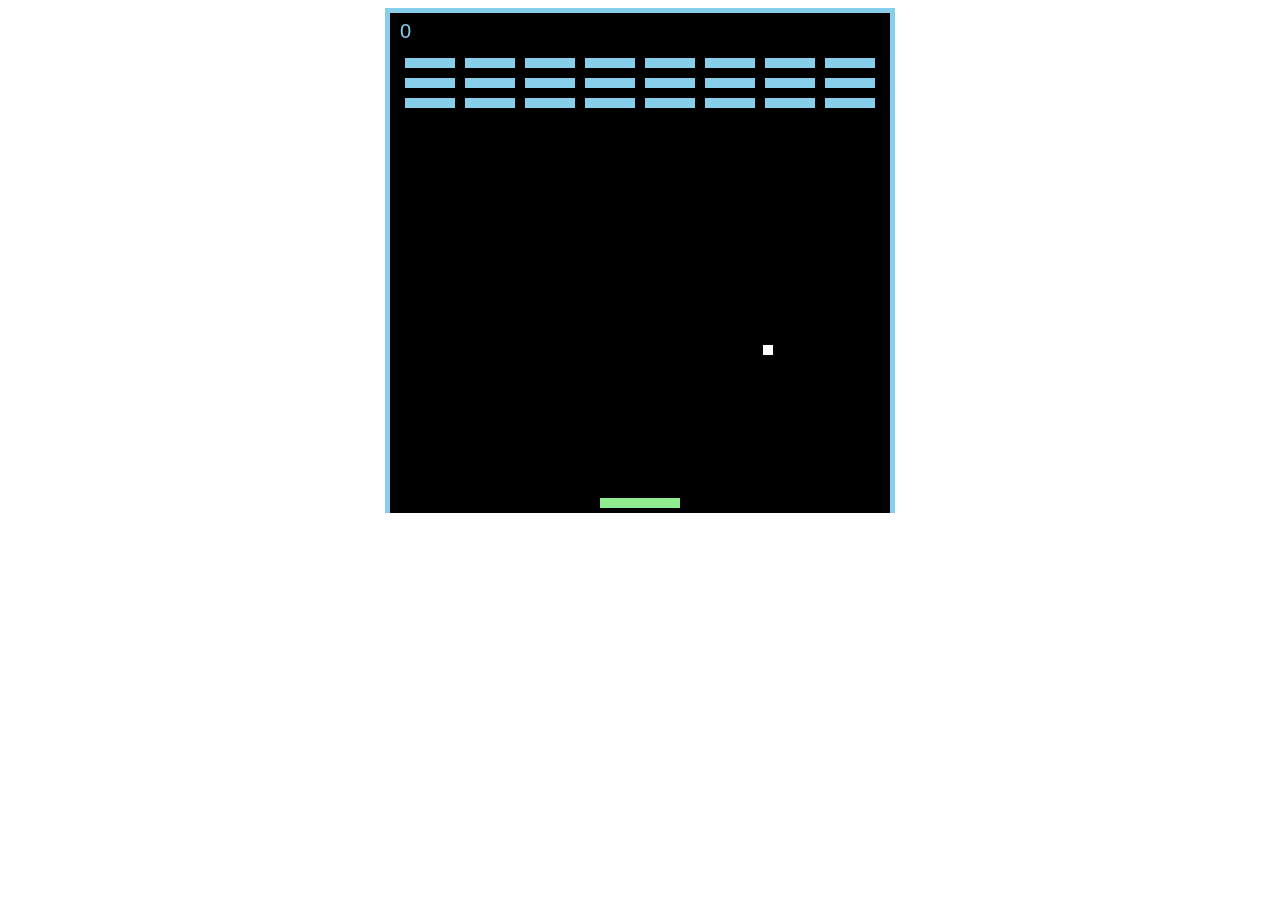
<file: breakeout/index.html>
<!DOCTYPE html>
<html lang="en">
<head>
    <meta charset="UTF-8">
    <meta name="viewport" content="width=device-width, initial-scale=1.0"> 
    <title>Breakout</title>
    <link rel="stylesheet" href="style.css">
    <script src="main.js"></script>
</head>
<body>
    <canvas id="board">

    </canvas>
</body>
</html>
</file>
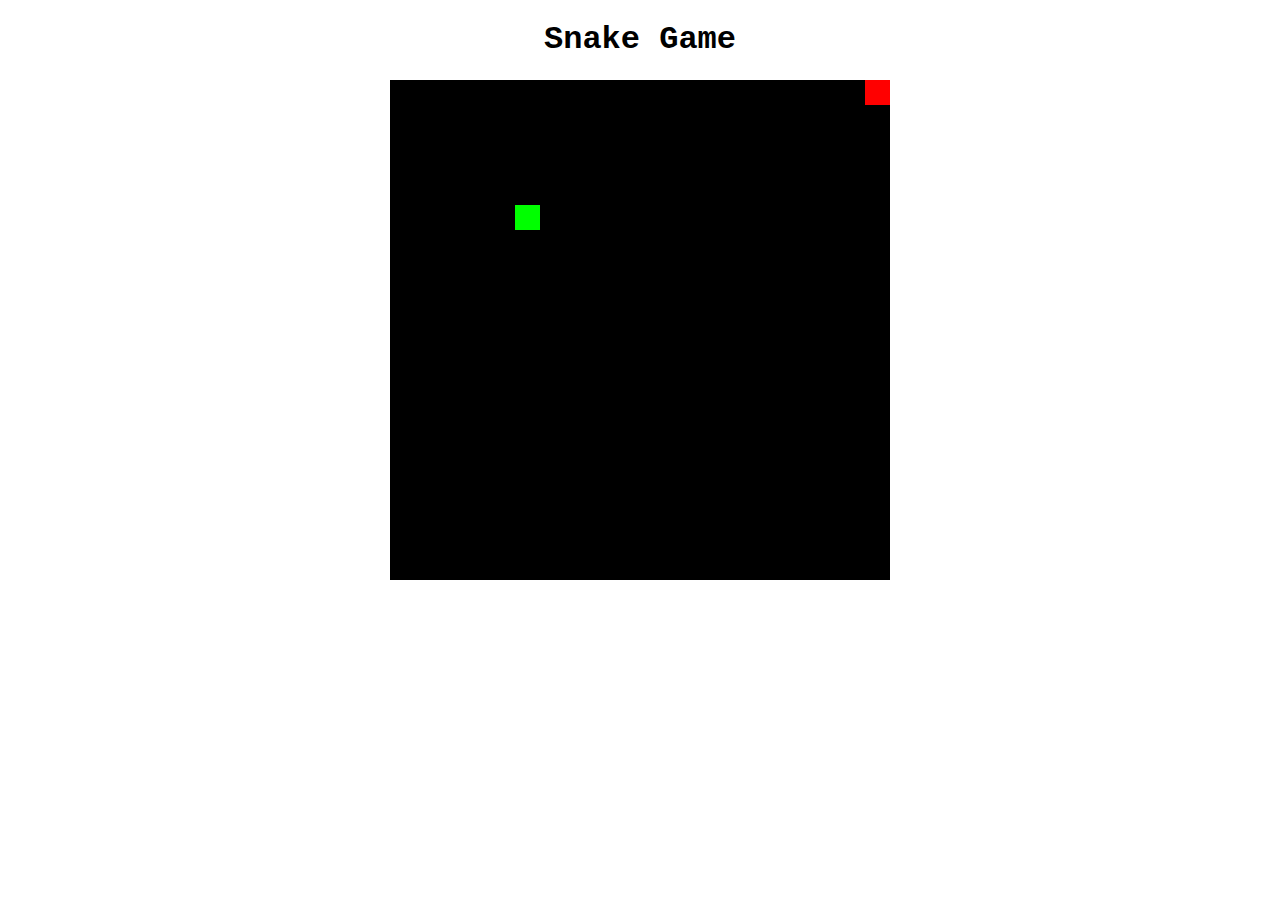
<file: snake/index.html>
<!DOCTYPE html>
<html lang="en">
<head>
    <meta charset="UTF-8">
    <meta name="viewport" content="width=device-width, initial-scale=1.0"> 
    <title>Snake Game</title>
    <link rel="stylesheet" href="style.css">
</head>

<body>
    <h1>Snake Game</h1>
    <canvas id="board"></canvas>

<script src="main.js"></script>
</body>

</html>
</file>
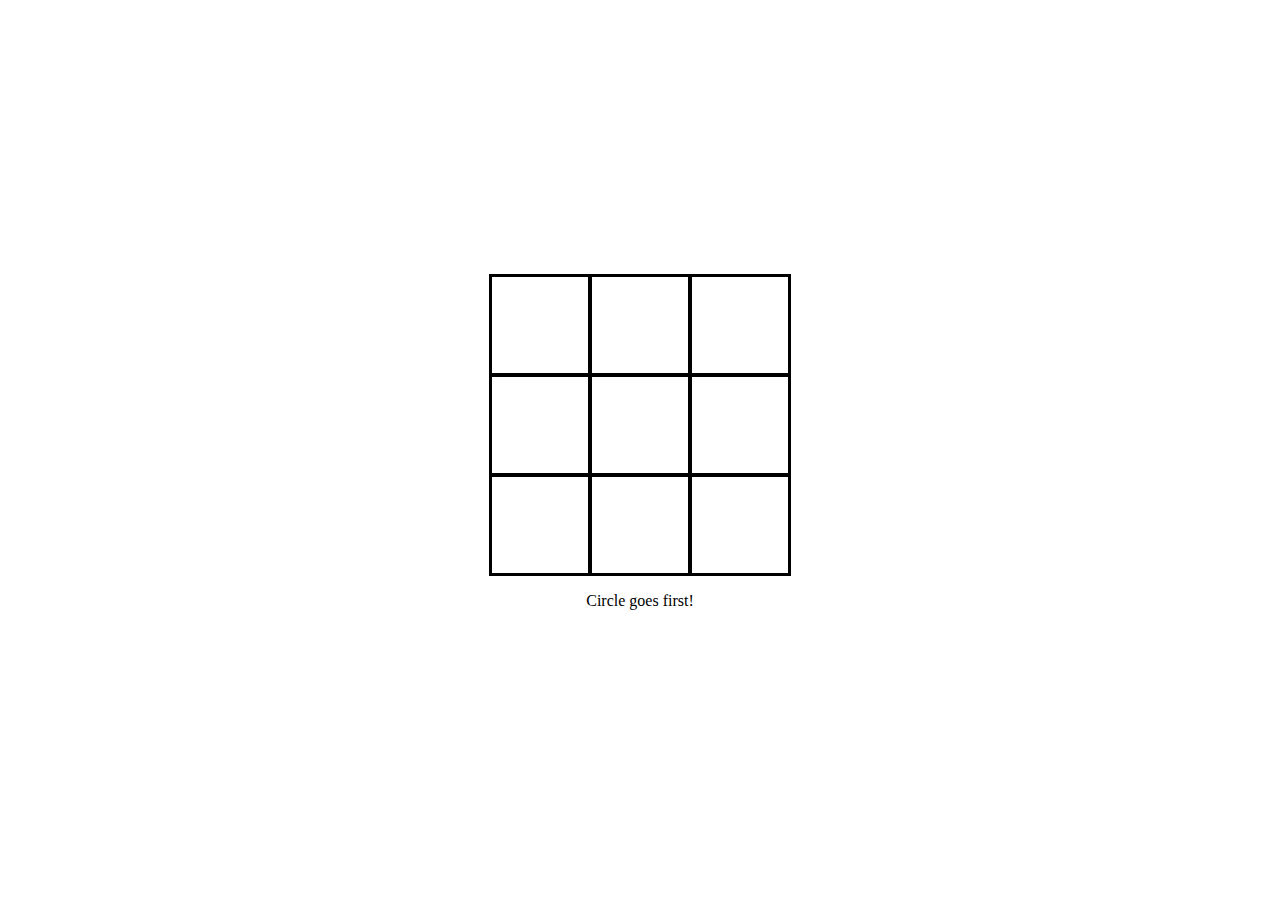
<file: tic-tac-toe/index.html>
<!DOCTYPE html>
<html lang="en">
<head>
    <meta charset="UTF-8">
    <title>Tik Tak Toe</title>
    <link rel="stylesheet" href="style.css">
</head>

<body>
    <div id="gameboard"></div>
    <p id="info"></p>

<script src="main.js"></script>
</body>

</html>
</file>
<file: breakeout/style.css>
body{
    text-align: center;
}

#board{
    background-color: black;
    border-top: 5px solid skyblue;
    border-left: 5px solid skyblue;
    border-right: 5px solid skyblue;
}
</file>
<file: snake/style.css>
body{
    font-family: 'Courier New', Courier, monospace;
    text-align: center;
}
</file>
<file: tic-tac-toe/style.css>
body{
    margin: 0;
    padding: 0;
    display: flex;
    justify-content: center;
    align-items: center;
    height: 100vh;
    flex-direction: column;
}

#gameboard{
    width: 300px;
    height: 300px;
    background-color: black;
    display: flex;
    flex-wrap: wrap;
    border: solid 1px black;
}

.square{
    width: 100px;
    height: 100px;
    background-color: white;
    border: solid 2px black;
    box-sizing: border-box;
    display: flex;
    justify-content: center;
    align-items: center;
}

.circle{
    height: 90px;
    width: 90px;
    border-radius: 50%;
    border: 15px solid blue;
    box-sizing: border-box;
}

.cross{
    height: 90px;
    width: 90px;
    position: relative;
    transform: rotate(45deg);
}

.cross:before, .cross:after{
    content: "";
    position: absolute;
    background-color: red;
}

.cross:before{
    left: 50%;
    width: 30%;
    margin-left: -15%;
    height: 100%;
}

.cross:after{
    top: 50%;
    height: 30%;
    margin-top: -15%;
    width: 100%;
}
</file>
